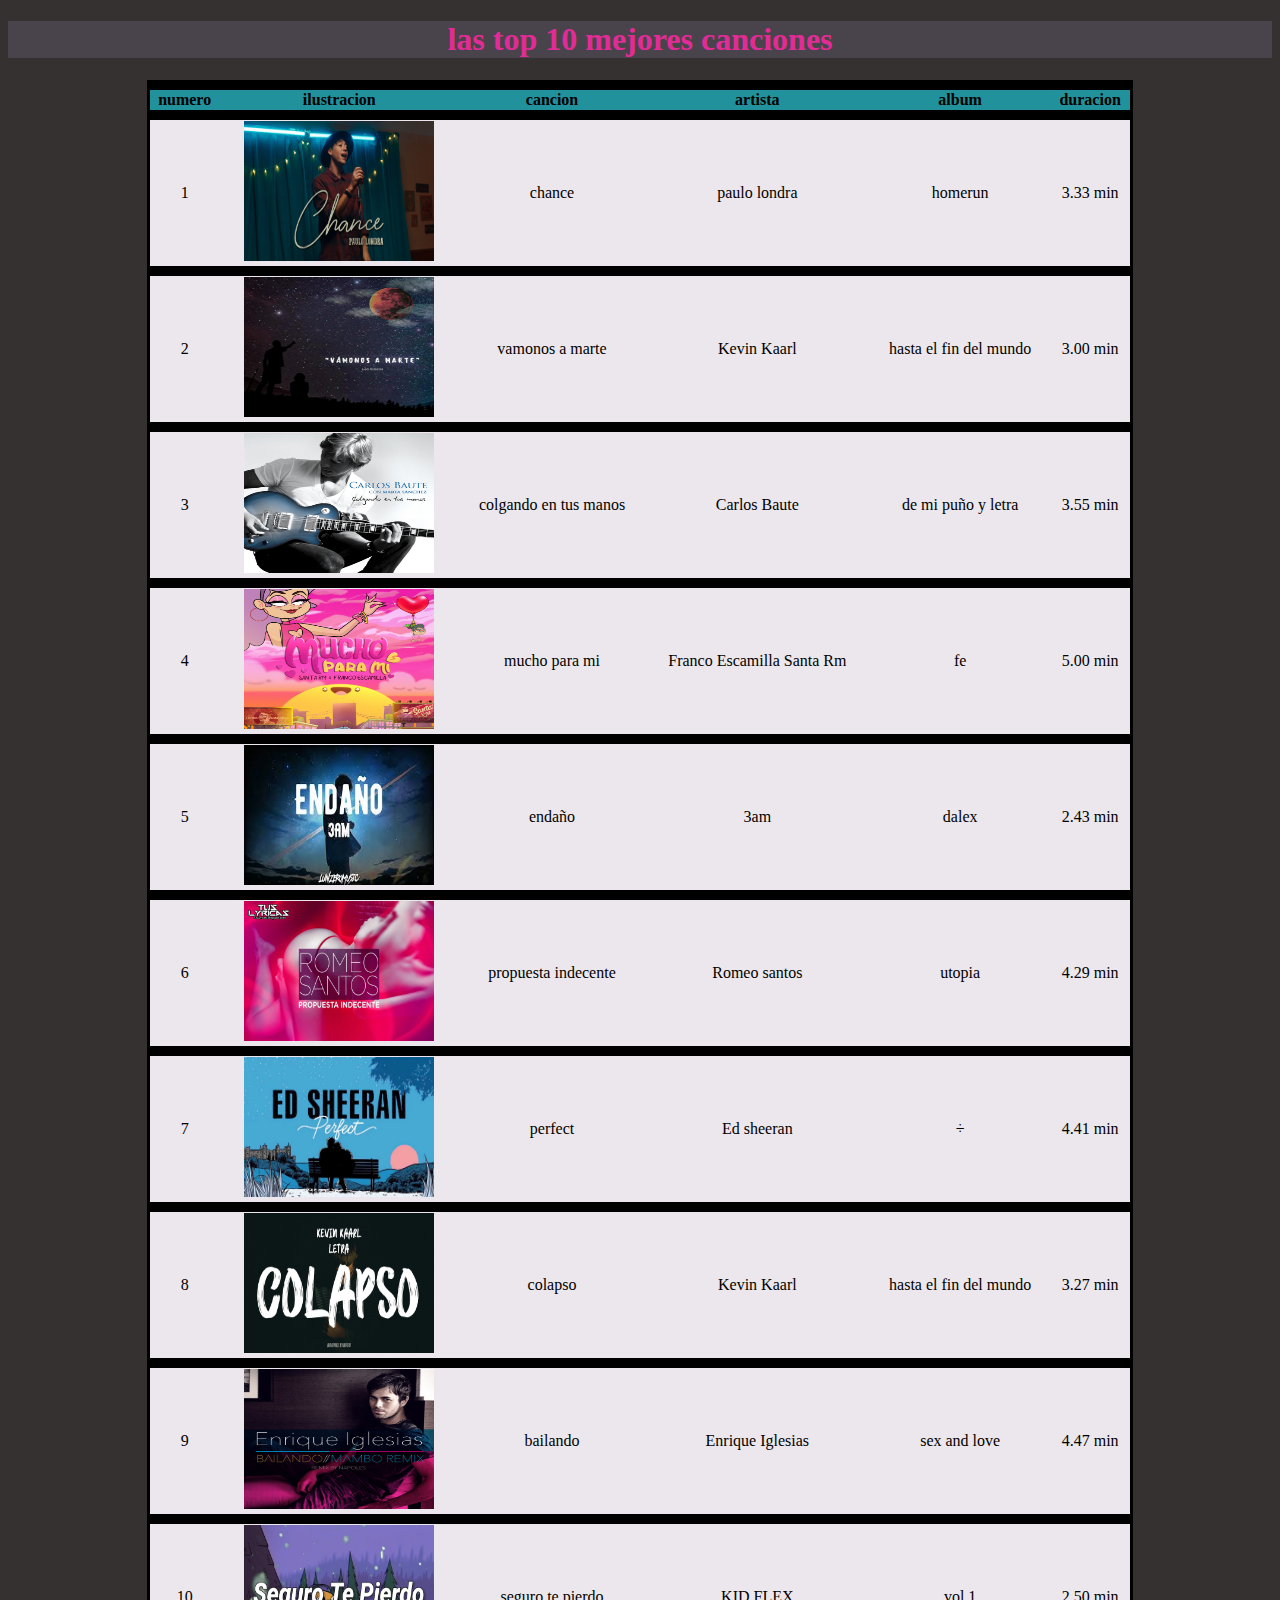
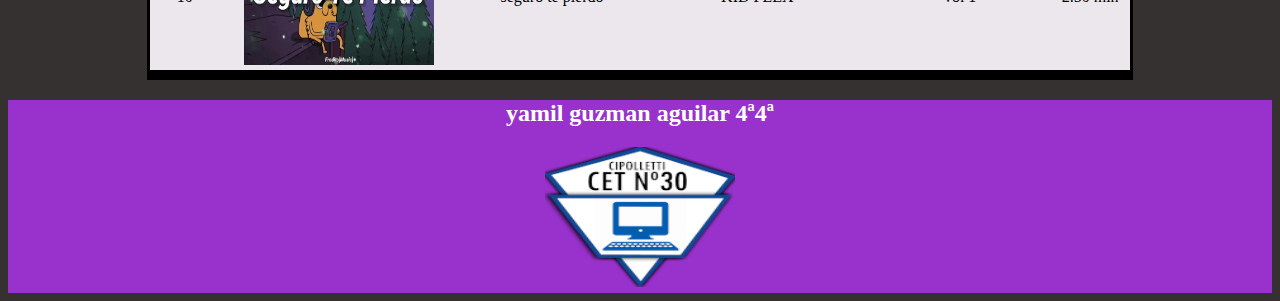
<file: index.html>
<!DOCTYPE html>
<html lang="en">

<head>
    <meta charset="UTF-8">
    <meta http-equiv="X-UA-Compatible" content="IE=edge">
    <meta name="viewport" content="width=device-width, initial-scale=1.0">
    <title>playlist</title>
    <link rel="stylesheet" href="css/estilo.css">
</head>

<body>

    <header>
        <h1>las top 10 mejores canciones</h1>


    </header>

    <main>
        <table>
            <tr>
                <th>numero</th>
                <th>ilustracion</th>
                <th>cancion</th>
                <th>artista</th>
                <th>album</th>
                <th>duracion</th>

            </tr>
            <tr>
                <td>1</td>
                <td>
                    <a href="canciones/chance.html">
                    <img src="asset/img/chance.jpg">
                </a>
                </td>
                <td>chance</td>
                <td>paulo londra</td>
                <td>homerun</td>
                <td>3.33 min</td>


            </tr>
            <tr>
                <td>2</td>
                <td>
                    <a href="canciones/vamonos a marte.html">
                    <img src="asset/img/vamonos a marte.jpg">
                </a>
                </td>
                <td>vamonos a marte</td>
                <td>Kevin Kaarl</td>
                <td>hasta el fin del mundo</td>
                <td>3.00 min</td>

            </tr>
            <tr>
                <td>3</td>
                <td>
                    <a href="canciones/colgando en tus manos.html">
                    <img src="asset/img/colgando en tus manos.jpeg">
                </a>
                </td>
                <td>colgando en tus manos</td>
                <td>Carlos Baute</td>
                <td>de mi puño y letra</td>
                <td>3.55 min</td>

            </tr>
            <tr>
                <td>4</td>
                <td>
                    <a href="canciones/mucho para mi.html">
                    <img src="asset/img/mucho para mi.jpeg">
                </a>
                </td>
                <td>mucho para mi</td>
                <td>Franco Escamilla Santa Rm</td>
                <td>fe</td>
                <td>5.00 min</td>

            </tr>
            <tr>
                <td>5</td>
                <td>
                    <a href="canciones/endaño.html">
                    <img src="asset/img/endaño.jpg">
                </a>
                </td>
                <td>endaño</td>
                <td>3am</td>
                <td>dalex</td>
                <td>2.43 min</td>

            </tr>
            <tr>
                <td>6</td>
                <td>
                    <a href="canciones/propuesta indecente.html">
                    <img src="asset/img/Romeo Santos - Propuesta Indecente .jpg">
                </a>
                </td>
                <td>propuesta indecente</td>
                <td>Romeo santos</td>
                <td>utopia</td>
                <td>4.29 min</td>

            </tr>
            <tr>
                <td>7</td>
                <td>
                    <a href="canciones/perfect.html">
                    <img src="asset/img/perfect.jpg">
                </a>
                </td>
                <td>perfect</td>
                <td>Ed sheeran</td>
                <td>÷</td>
                <td>4.41 min</td>

            </tr>
            <tr>
                <td>8</td>
                <td>
                    <a href="canciones/colapso.html">
                    <img src="asset/img/colapso.jpg">
                </a>
                </td>
                <td>colapso</td>
                <td>Kevin Kaarl</td>
                <td>hasta el fin del mundo</td>
                <td>3.27 min</td>

            </tr>
            <tr>
                <td>9</td>
                <td>
                    <a href="canciones/bailando.html">
                    <img src="asset/img/bailando.jpg">
                </a>
                </td>
                <td>bailando</td>
                <td>Enrique Iglesias</td>
                <td>sex and love</td>
                <td>4.47 min</td>

            </tr>
            <tr>
                <td>10</td>
                <td>
                    <a href="canciones/seguro te pierdo.html">
                    <img src="asset/img/seguro te pierdo.jpg">
                </a>
                </td>
                <td>seguro te pierdo</td>
                <td>KID FLEX</td>
                <td>vol 1</td>
                <td>2.50 min</td>

            </tr>

        </table>


    </main>

    <footer>
        
        <h2>yamil guzman aguilar  4ª4ª</h2>
        <h3><img src="asset/img/logo-trans-150.png"></h3>

    </footer>

</body>

</html>
</file>
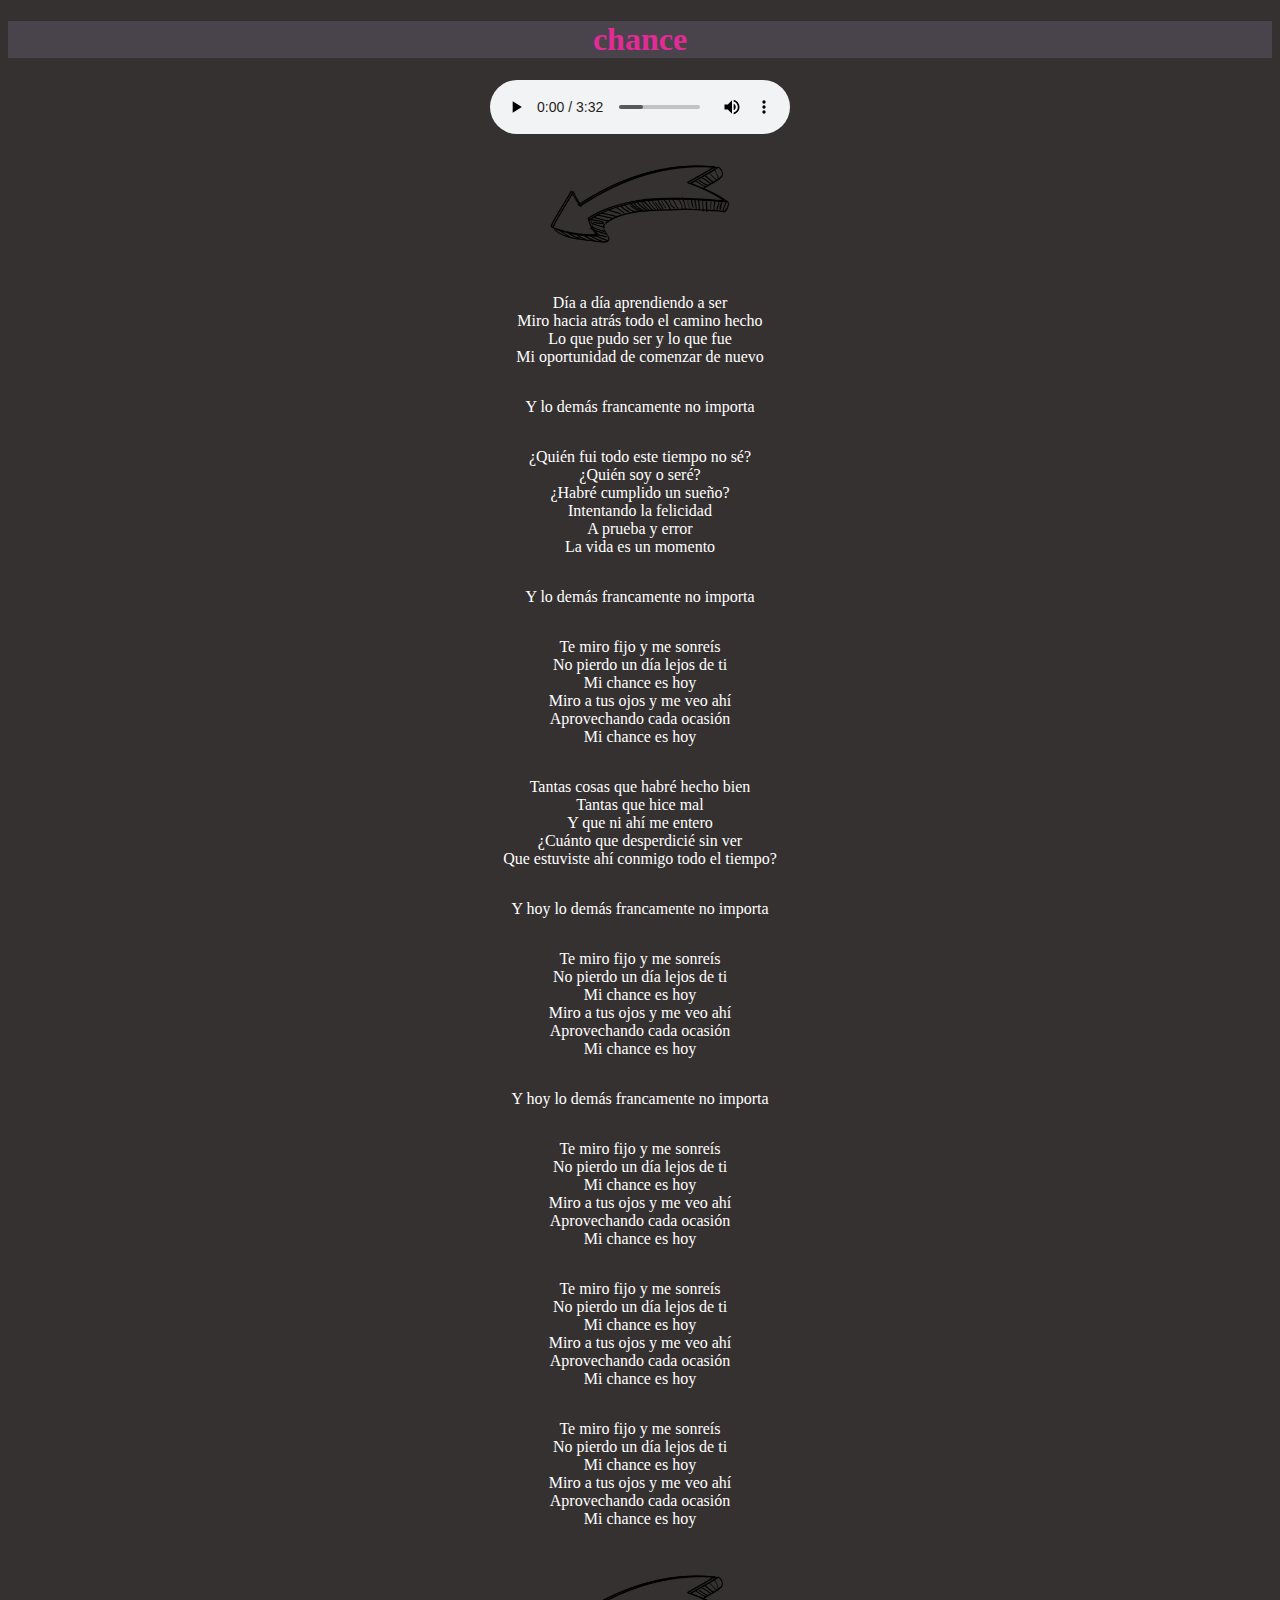
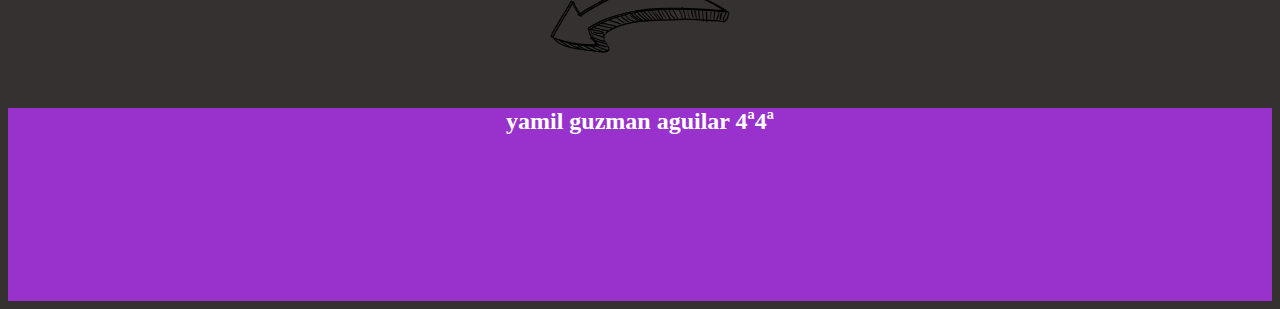
<file: canciones/chance_.html>
<!DOCTYPE html>
<html lang="en">

<head>
    <meta charset="UTF-8">
    <meta http-equiv="X-UA-Compatible" content="IE=edge">
    <meta name="viewport" content="width=device-width, initial-scale=1.0">
    <title>Document</title>
    <link rel="stylesheet" href="../css/estilo.css">
</head>

<body>
    <header>
        <h1>chance</h1>

    </header>
    <main id="chance">
        <audio src="/asset/audio/chance.mp3"controls></audio>
        <a href="../index.html">
            <img src="../asset/img/flechadevalyyamil.png">
          </a>
        <p>
            Día a día aprendiendo a ser<br>
            Miro hacia atrás todo el camino hecho<br>
            Lo que pudo ser y lo que fue<br>
            Mi oportunidad de comenzar de nuevo<br>
        </p>
        <p>
            Y lo demás francamente no importa<br>
        </p>
        <p>
            ¿Quién fui todo este tiempo no sé?<br>
            ¿Quién soy o seré?<br>
            ¿Habré cumplido un sueño?<br>
            Intentando la felicidad<br>
            A prueba y error<br>
            La vida es un momento<br>
        </p>
        <p>
            Y lo demás francamente no importa<br>
        </p>
        <p>
            Te miro fijo y me sonreís<br>
            No pierdo un día lejos de ti<br>
            Mi chance es hoy<br>
            Miro a tus ojos y me veo ahí<br>
            Aprovechando cada ocasión<br>
            Mi chance es hoy<br>
        </p>
        <p>
            Tantas cosas que habré hecho bien<br>
            Tantas que hice mal<br>
            Y que ni ahí me entero<br>
            ¿Cuánto que desperdicié sin ver<br>
            Que estuviste ahí conmigo todo el tiempo?<br>
        </p>
        <p>
            Y hoy lo demás francamente no importa<br>
        </p>
        <p>
            Te miro fijo y me sonreís<br>
            No pierdo un día lejos de ti<br>
            Mi chance es hoy<br>
            Miro a tus ojos y me veo ahí<br>
            Aprovechando cada ocasión<br>
            Mi chance es hoy<br>
        </p>
        <p>
            Y hoy lo demás francamente no importa<br>
        </p>
        <p>
            Te miro fijo y me sonreís<br>
            No pierdo un día lejos de ti<br>
            Mi chance es hoy<br>
            Miro a tus ojos y me veo ahí<br>
            Aprovechando cada ocasión<br>
            Mi chance es hoy<br>

        </p>
        <p>
            Te miro fijo y me sonreís<br>
            No pierdo un día lejos de ti<br>
            Mi chance es hoy<br>
            Miro a tus ojos y me veo ahí<br>
            Aprovechando cada ocasión<br>
            Mi chance es hoy<br>

        </p>
        <p>
            Te miro fijo y me sonreís<br>
            No pierdo un día lejos de ti<br>
            Mi chance es hoy<br>
            Miro a tus ojos y me veo ahí<br>
            Aprovechando cada ocasión<br>
            Mi chance es hoy<br>

        </p>
        <a href="../index.html">
            <img src="../asset/img/flechadevalyyamil.png">
          </a>
    </main>
    <footer>
        <h2>yamil guzman aguilar  4ª4ª</h2>
        

    </footer>

</body>

</html>
</file>
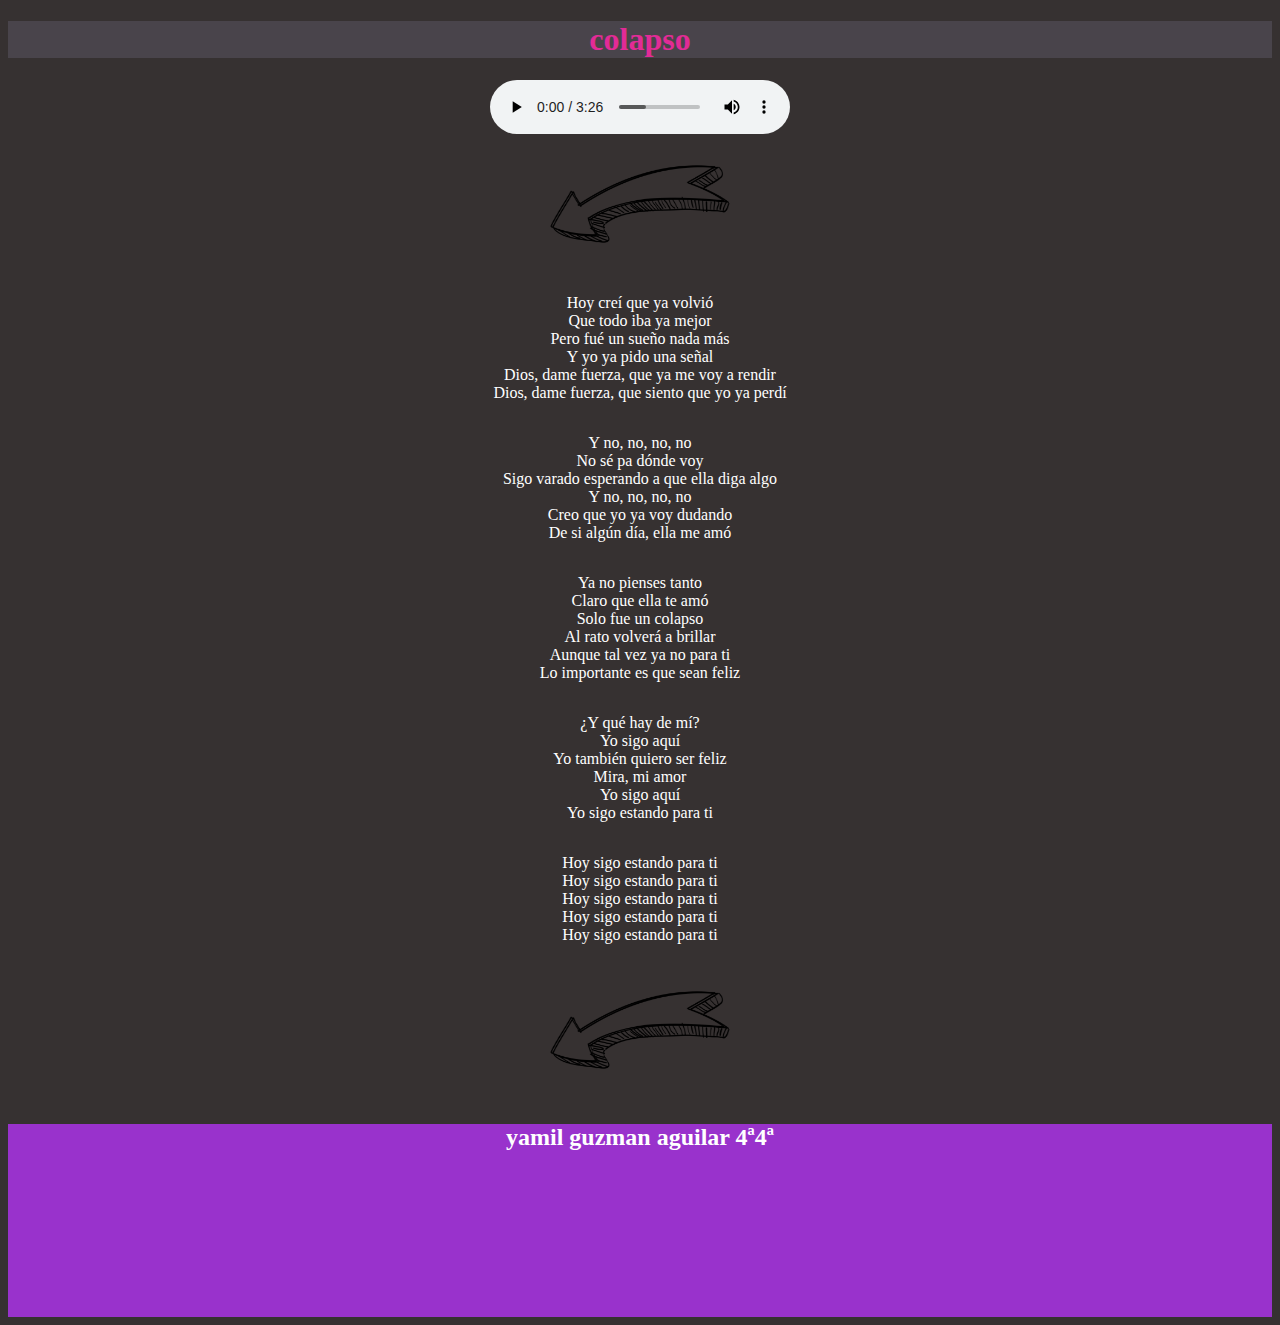
<file: canciones/colapso_.html>
<!DOCTYPE html>
<html lang="en">

<head>
    <meta charset="UTF-8">
    <meta http-equiv="X-UA-Compatible" content="IE=edge">
    <meta name="viewport" content="width=device-width, initial-scale=1.0">
    <title>Document</title>
    <link rel="stylesheet" href="../css/estilo.css">
</head>

<body>
    <header>
        <h1>colapso</h1>

    </header>
    <main id="colapso">
        <audio src="/asset/audio/colapso.mp3"controls></audio>
        <a href="../index.html">
            <img src="../asset/img/flechadevalyyamil.png">
          </a>
        <p>
            Hoy creí que ya volvió<br>
            Que todo iba ya mejor<br>
            Pero fué un sueño nada más<br>
            Y yo ya pido una señal<br>
            Dios, dame fuerza, que ya me voy a rendir<br>
            Dios, dame fuerza, que siento que yo ya perdí<br>

        </p>
        <p>
            Y no, no, no, no<br>
            No sé pa dónde voy<br>
            Sigo varado esperando a que ella diga algo<br>
            Y no, no, no, no<br>
            Creo que yo ya voy dudando<br>
            De si algún día, ella me amó<br>
        </p>
        <p>
            Ya no pienses tanto<br>
            Claro que ella te amó<br>
            Solo fue un colapso<br>
            Al rato volverá a brillar<br>
            Aunque tal vez ya no para ti<br>
            Lo importante es que sean feliz<br>
        </p>
        <p>
            ¿Y qué hay de mí?<br>
            Yo sigo aquí<br>
            Yo también quiero ser feliz<br>
            Mira, mi amor<br>
            Yo sigo aquí<br>
            Yo sigo estando para ti<br>
        </p>
        <p>
            Hoy sigo estando para ti<br>
            Hoy sigo estando para ti<br>
            Hoy sigo estando para ti<br>
            Hoy sigo estando para ti<br>
            Hoy sigo estando para ti<br>
        </p>
        <a href="../index.html">
            <img src="../asset/img/flechadevalyyamil.png">
          </a>
    </main>
    <footer>
        <h2>yamil guzman aguilar  4ª4ª</h2>
        

    </footer>
</body>

</html>
</file>
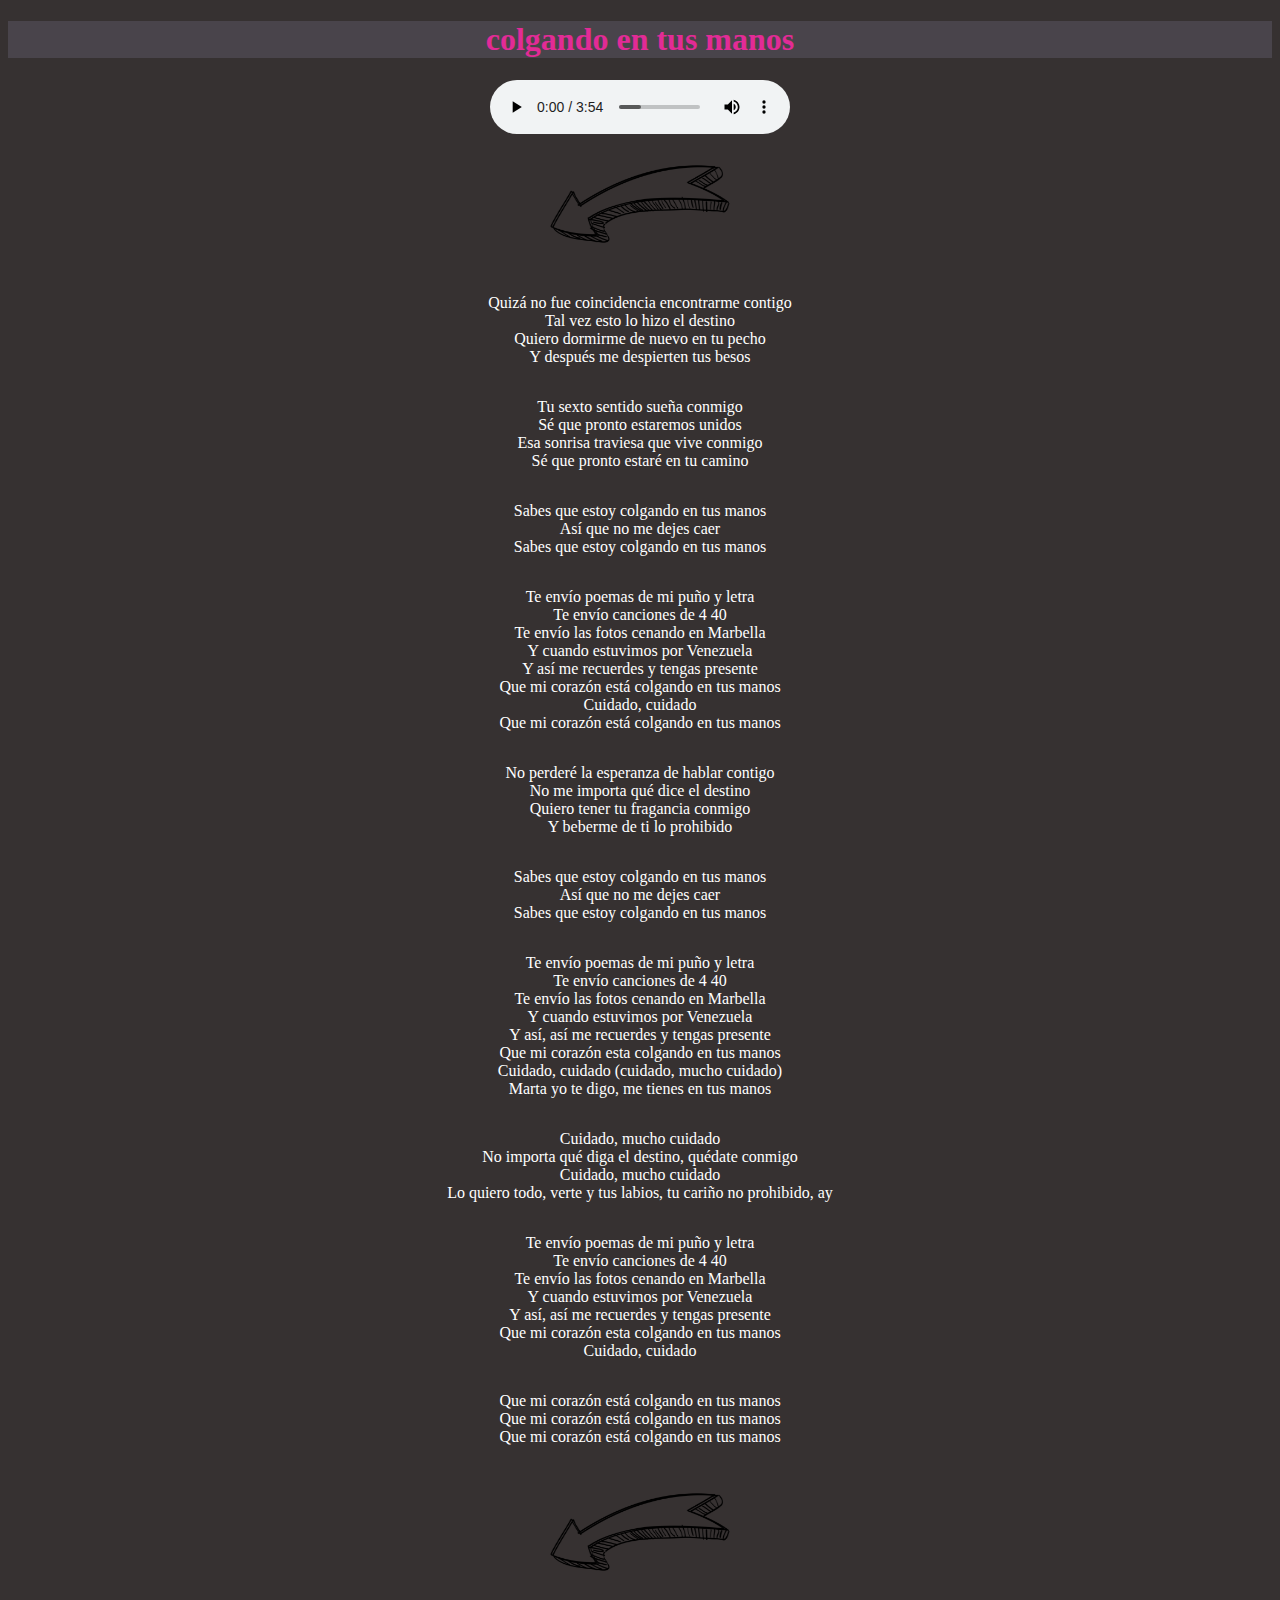
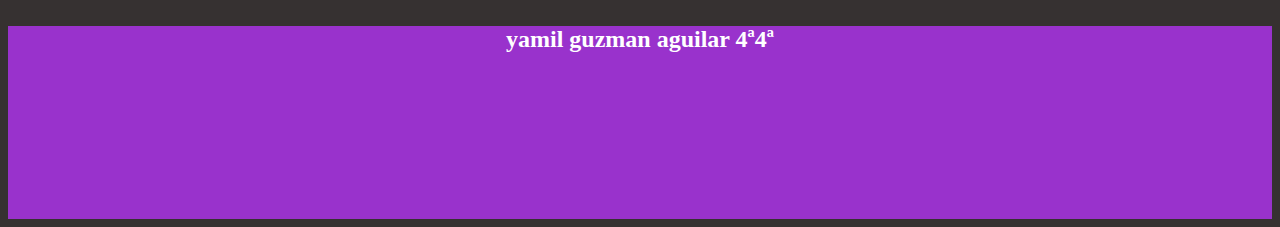
<file: canciones/colgando_en_tus_manos.html>
<!DOCTYPE html>
<html lang="en">

<head>
    <meta charset="UTF-8">
    <meta http-equiv="X-UA-Compatible" content="IE=edge">
    <meta name="viewport" content="width=device-width, initial-scale=1.0">
    <title>Document</title>
    <link rel="stylesheet" href="../css/estilo.css">
</head>

<body>
    <header>
        <h1>colgando en tus manos</h1>


    </header>
    <main id="colgando">
        <audio src="/asset/audio/colgando en tus manos.mp3"controls></audio>
        <a href="../index.html">
            <img src="../asset/img/flechadevalyyamil.png">
          </a>
        <p>
            Quizá no fue coincidencia encontrarme contigo<br>
            Tal vez esto lo hizo el destino<br>
            Quiero dormirme de nuevo en tu pecho<br>
            Y después me despierten tus besos<br>
        </p>
        <p>
            Tu sexto sentido sueña conmigo<br>
            Sé que pronto estaremos unidos<br>
            Esa sonrisa traviesa que vive conmigo<br>
            Sé que pronto estaré en tu camino<br>
        </p>
        <p>
            Sabes que estoy colgando en tus manos<br>
            Así que no me dejes caer<br>
            Sabes que estoy colgando en tus manos<br>
        </p>
        <p>
            Te envío poemas de mi puño y letra<br>
            Te envío canciones de 4 40<br>
            Te envío las fotos cenando en Marbella<br>
            Y cuando estuvimos por Venezuela<br>
            Y así me recuerdes y tengas presente<br>
            Que mi corazón está colgando en tus manos<br>
            Cuidado, cuidado<br>
            Que mi corazón está colgando en tus manos<br>
        </p>
        <p>
            No perderé la esperanza de hablar contigo<br>
            No me importa qué dice el destino<br>
            Quiero tener tu fragancia conmigo<br>
            Y beberme de ti lo prohibido<br>
        </p>
        <p>
            Sabes que estoy colgando en tus manos<br>
            Así que no me dejes caer<br>
            Sabes que estoy colgando en tus manos<br>
        </p>
        <p>
            Te envío poemas de mi puño y letra<br>
            Te envío canciones de 4 40<br>
            Te envío las fotos cenando en Marbella<br>
            Y cuando estuvimos por Venezuela<br>
            Y así, así me recuerdes y tengas presente<br>
            Que mi corazón esta colgando en tus manos<br>
            Cuidado, cuidado (cuidado, mucho cuidado)<br>
            Marta yo te digo, me tienes en tus manos<br>
        </p>
        <p>
            Cuidado, mucho cuidado<br>
            No importa qué diga el destino, quédate conmigo<br>
            Cuidado, mucho cuidado<br>
            Lo quiero todo, verte y tus labios, tu cariño no prohibido, ay<br>
        </p>
        <p>
            Te envío poemas de mi puño y letra<br>
            Te envío canciones de 4 40<br>
            Te envío las fotos cenando en Marbella<br>
            Y cuando estuvimos por Venezuela<br>
            Y así, así me recuerdes y tengas presente<br>
            Que mi corazón esta colgando en tus manos<br>
            Cuidado, cuidado<br>
        </p>
        <p>
            Que mi corazón está colgando en tus manos<br>
            Que mi corazón está colgando en tus manos<br>
            Que mi corazón está colgando en tus manos<br>
        </p>
        <a href="../index.html">
            <img src="../asset/img/flechadevalyyamil.png">
          </a>


    </main>
    <footer>
        <h2>yamil guzman aguilar  4ª4ª</h2>
        

    </footer>

</body>

</html>
</file>
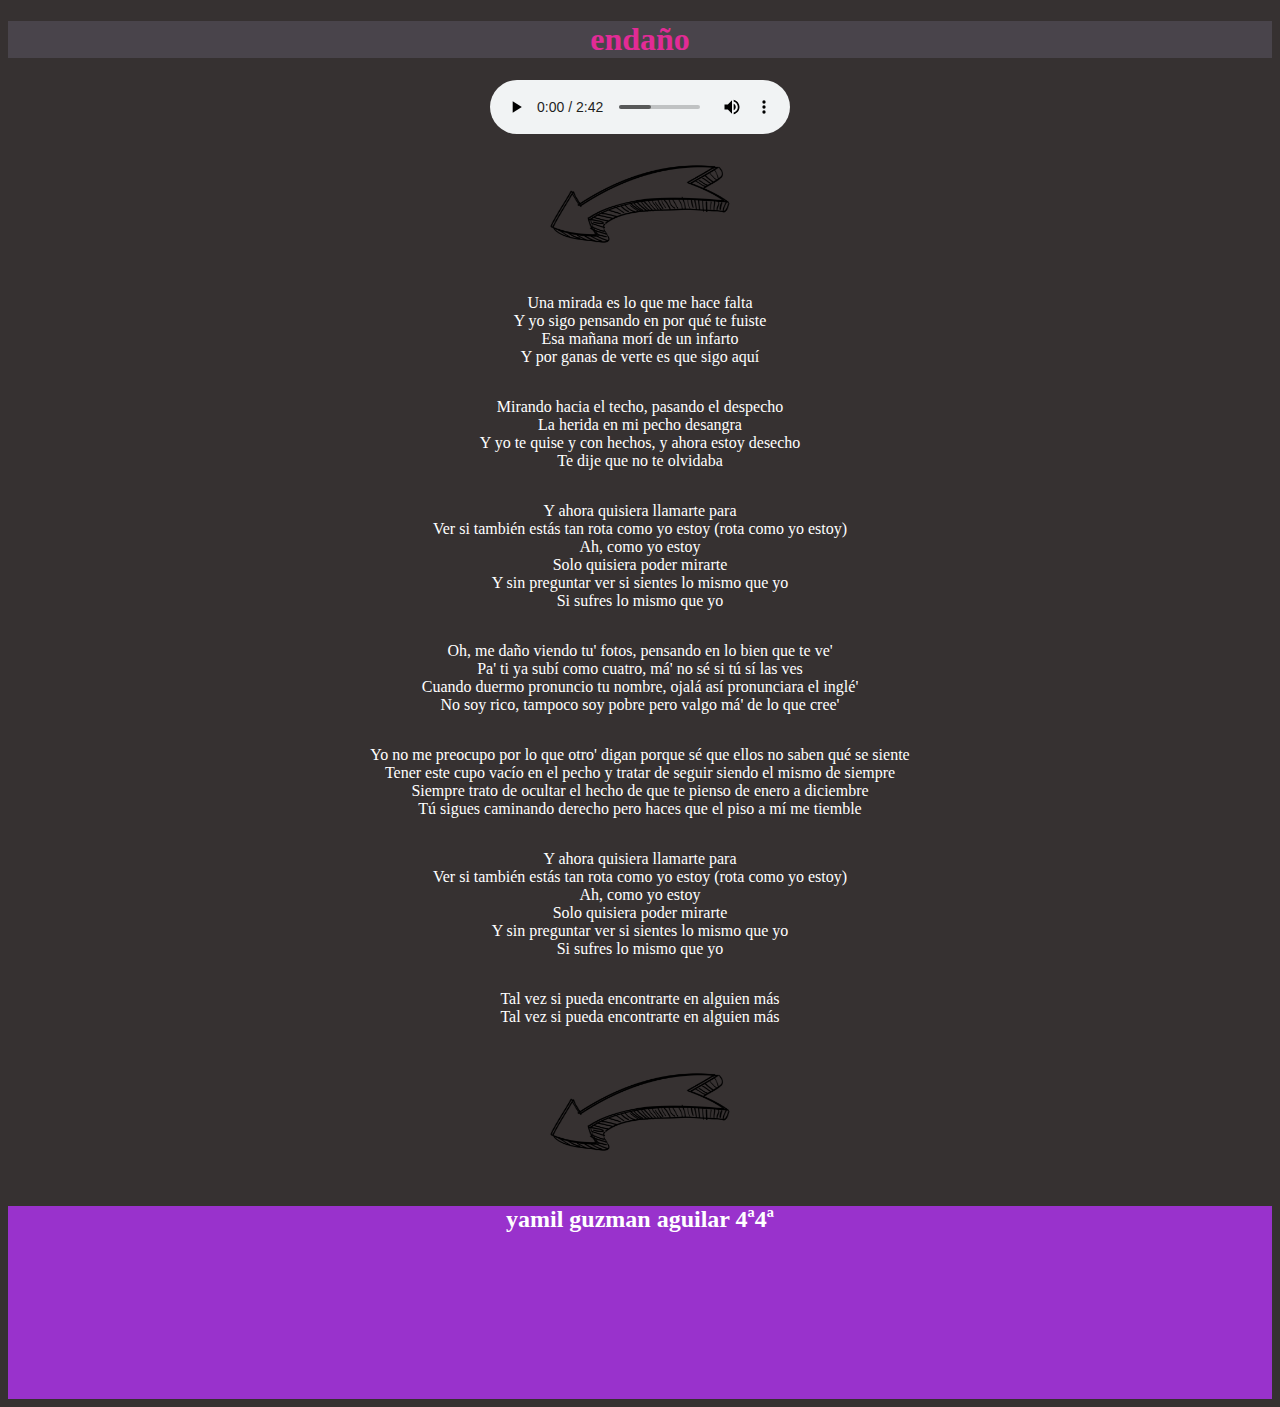
<file: canciones/endaño_.html>
<!DOCTYPE html>
<html lang="en">

<head>
    <meta charset="UTF-8">
    <meta http-equiv="X-UA-Compatible" content="IE=edge">
    <meta name="viewport" content="width=device-width, initial-scale=1.0">
    <title>Document</title>
    <link rel="stylesheet" href="../css/estilo.css">
</head>

<body>
    <header>
        <h1>endaño</h1>

    </header>
    <main id="endaño">
        <audio src="/asset/audio/endaño.mp3"controls></audio>
        <a href="../index.html">
            <img src="../asset/img/flechadevalyyamil.png">
          </a>
        <p>
            Una mirada es lo que me hace falta<br>
            Y yo sigo pensando en por qué te fuiste<br>
            Esa mañana morí de un infarto<br>
            Y por ganas de verte es que sigo aquí<br>

        </p>
        <p>
            Mirando hacia el techo, pasando el despecho<br>
            La herida en mi pecho desangra<br>
            Y yo te quise y con hechos, y ahora estoy desecho<br>
            Te dije que no te olvidaba<br>
        </p>
        <p>
            Y ahora quisiera llamarte para<br>
            Ver si también estás tan rota como yo estoy (rota como yo estoy)<br>
            Ah, como yo estoy<br>
            Solo quisiera poder mirarte<br>
            Y sin preguntar ver si sientes lo mismo que yo<br>
            Si sufres lo mismo que yo<br>
        </p>
        <p>
            Oh, me daño viendo tu' fotos, pensando en lo bien que te ve'<br>
            Pa' ti ya subí como cuatro, má' no sé si tú sí las ves<br>
            Cuando duermo pronuncio tu nombre, ojalá así pronunciara el inglé'<br>
            No soy rico, tampoco soy pobre pero valgo má' de lo que cree'<br>
        </p>
        <p>
            Yo no me preocupo por lo que otro' digan porque sé que ellos no saben qué se siente<br>
            Tener este cupo vacío en el pecho y tratar de seguir siendo el mismo de siempre<br>
            Siempre trato de ocultar el hecho de que te pienso de enero a diciembre<br>
            Tú sigues caminando derecho pero haces que el piso a mí me tiemble<br>
        </p>
        <p>
            Y ahora quisiera llamarte para<br>
            Ver si también estás tan rota como yo estoy (rota como yo estoy)<br>
            Ah, como yo estoy<br>
            Solo quisiera poder mirarte<br>
            Y sin preguntar ver si sientes lo mismo que yo<br>
            Si sufres lo mismo que yo<br>
        <p>
            Tal vez si pueda encontrarte en alguien más<br>
            Tal vez si pueda encontrarte en alguien más<br>
        </p>
        <a href="../index.html">
            <img src="../asset/img/flechadevalyyamil.png">
          </a>


    </main>
    <footer>
        <h2>yamil guzman aguilar  4ª4ª</h2>
        

    </footer>
</body>

</html>
</file>
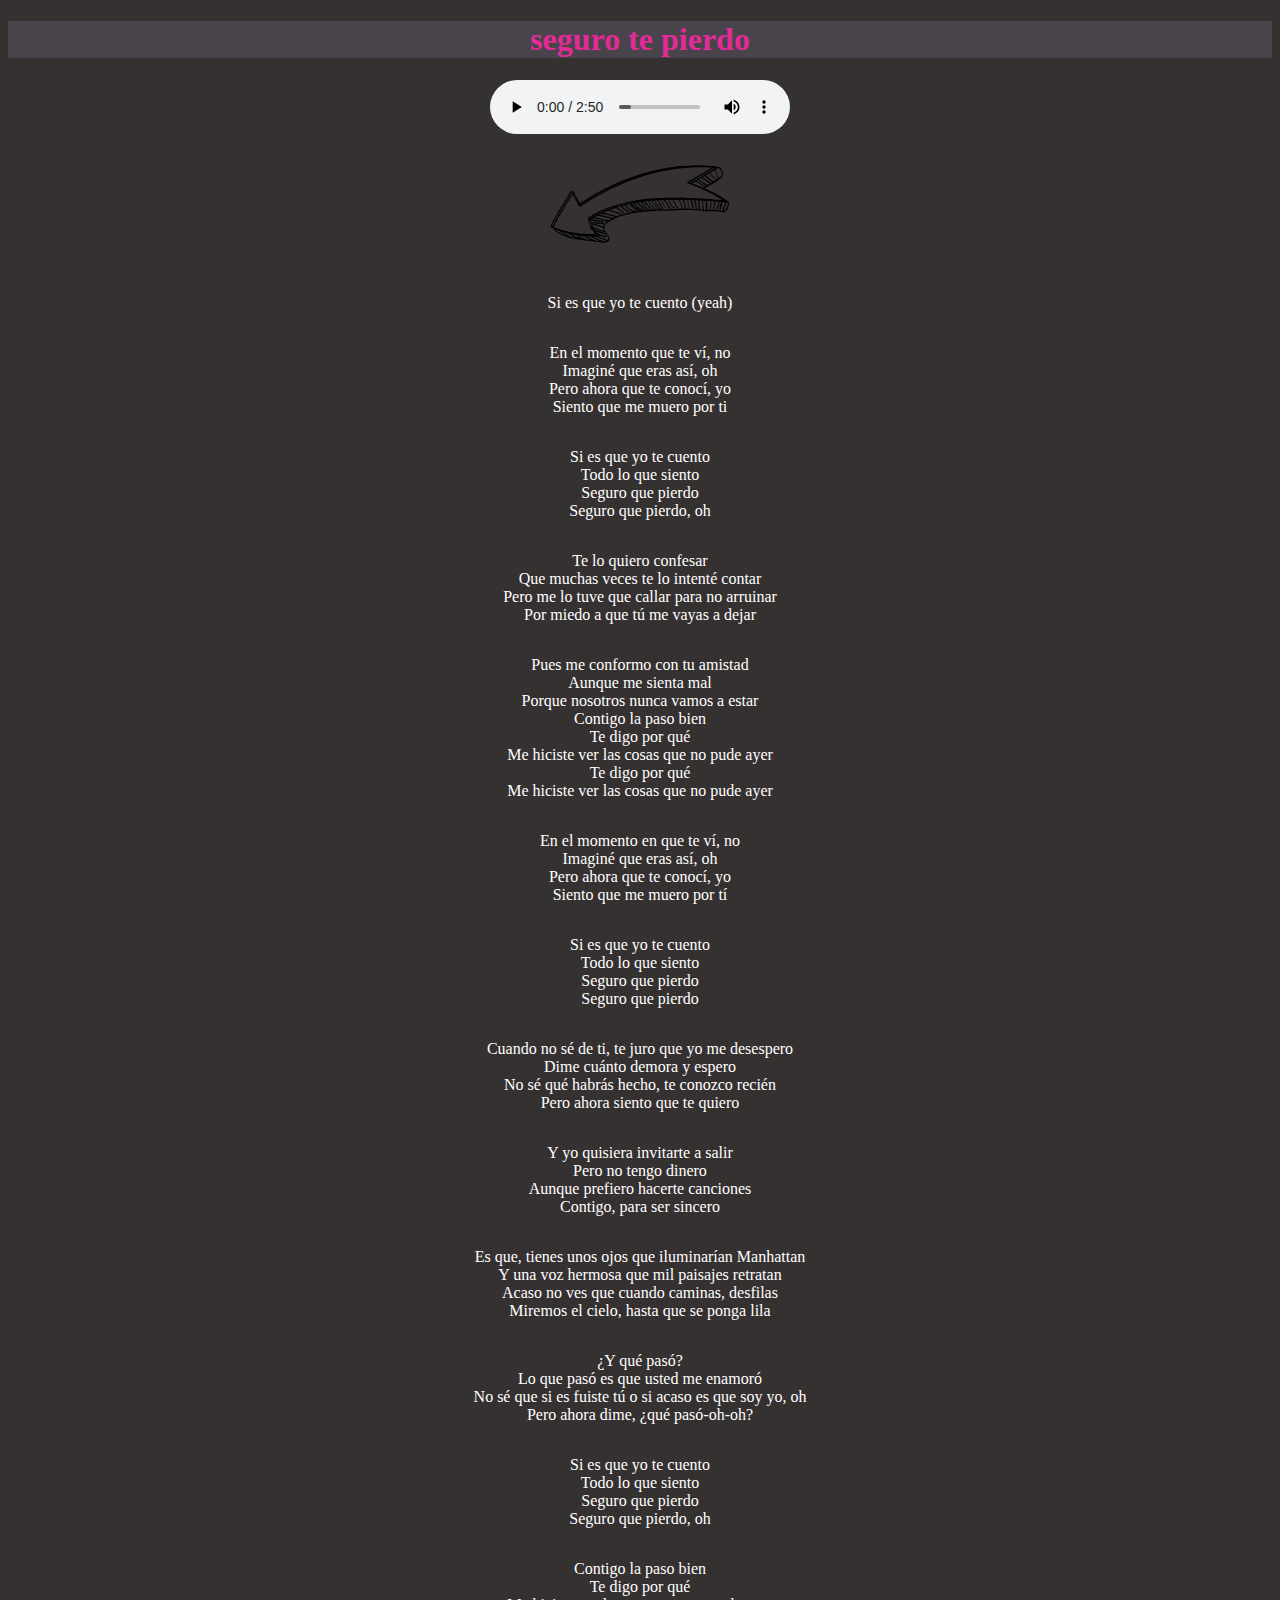
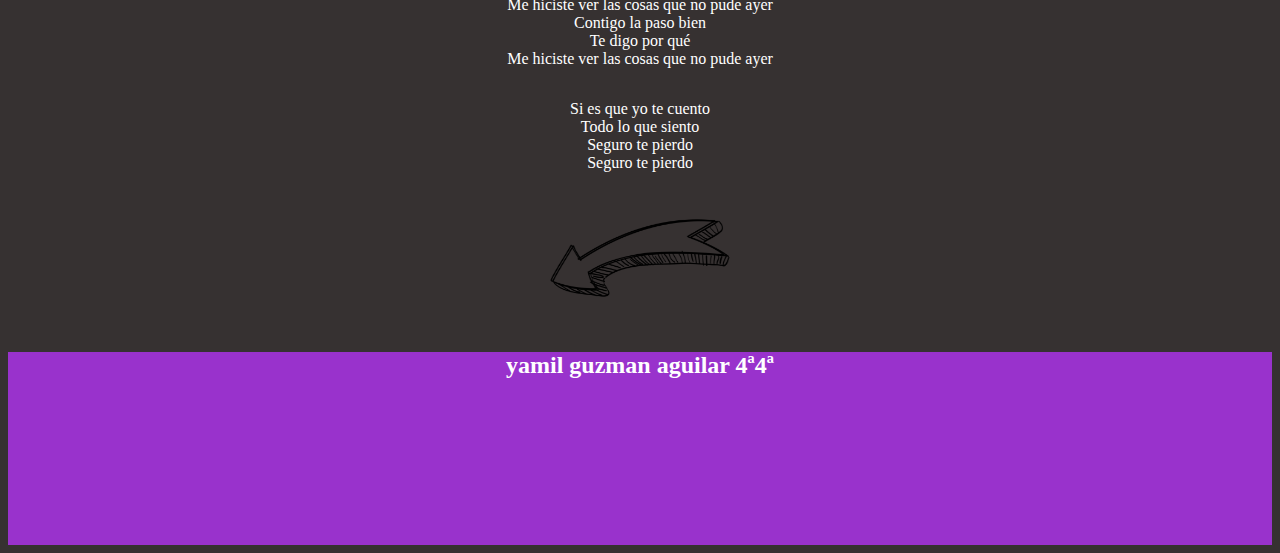
<file: canciones/seguro_te_pierdo.html>
<!DOCTYPE html>
<html lang="en">

<head>
    <meta charset="UTF-8">
    <meta http-equiv="X-UA-Compatible" content="IE=edge">
    <meta name="viewport" content="width=device-width, initial-scale=1.0">
    <title>Document</title>
    <link rel="stylesheet" href="../css/estilo.css">
</head>

<body>
    <header>
        <h1>seguro te pierdo</h1>

    </header>
    <main id="seguro">
        <audio src="../asset/audio/seguro te pierdo .mp3"controls></audio>
        <a href="../index.html">
            <img src="../asset/img/flechadevalyyamil.png">
          </a>

     
        <p>
            Si es que yo te cuento (yeah)<br>

        </p>
        <p>
            En el momento que te ví, no<br>
            Imaginé que eras así, oh<br>
            Pero ahora que te conocí, yo<br>
            Siento que me muero por ti<br>
        </p>
        <p>
            Si es que yo te cuento<br>
            Todo lo que siento<br>
            Seguro que pierdo<br>
            Seguro que pierdo, oh<br>
        </p>
        <p>
            Te lo quiero confesar<br>
            Que muchas veces te lo intenté contar<br>
            Pero me lo tuve que callar para no arruinar<br>
            Por miedo a que tú me vayas a dejar<br>
        </p>
        <p>
            Pues me conformo con tu amistad<br>
            Aunque me sienta mal<br>
            Porque nosotros nunca vamos a estar<br>
            Contigo la paso bien<br>
            Te digo por qué<br>
            Me hiciste ver las cosas que no pude ayer<br>
            Te digo por qué<br>
            Me hiciste ver las cosas que no pude ayer<br>
        </p>
        <p>
            En el momento en que te ví, no<br>
            Imaginé que eras así, oh<br>
            Pero ahora que te conocí, yo<br>
            Siento que me muero por tí<br>
        </p>
        <p>
            Si es que yo te cuento<br>
            Todo lo que siento<br>
            Seguro que pierdo<br>
            Seguro que pierdo<br>
        </p>
        <p>
            Cuando no sé de ti, te juro que yo me desespero<br>
            Dime cuánto demora y espero<br>
            No sé qué habrás hecho, te conozco recién<br>
            Pero ahora siento que te quiero<br>
        </p>
        <p>
            Y yo quisiera invitarte a salir<br>
            Pero no tengo dinero<br>
            Aunque prefiero hacerte canciones<br>
            Contigo, para ser sincero<br>
        </p>
        <p>
            Es que, tienes unos ojos que iluminarían Manhattan<br>
            Y una voz hermosa que mil paisajes retratan<br>
            Acaso no ves que cuando caminas, desfilas<br>
            Miremos el cielo, hasta que se ponga lila<br>
        </p>
        <p>
            ¿Y qué pasó?<br>
            Lo que pasó es que usted me enamoró<br>
            No sé que si es fuiste tú o si acaso es que soy yo, oh<br>
            Pero ahora dime, ¿qué pasó-oh-oh?<br>
        </p>
        <p>
            Si es que yo te cuento<br>
            Todo lo que siento<br>
            Seguro que pierdo<br>
            Seguro que pierdo, oh<br>
        </p>
        <p>
            Contigo la paso bien<br>
            Te digo por qué<br>
            Me hiciste ver las cosas que no pude ayer<br>
            Contigo la paso bien<br>
            Te digo por qué<br>
            Me hiciste ver las cosas que no pude ayer<br>
        </p>
        <p>
            Si es que yo te cuento<br>
            Todo lo que siento<br>
            Seguro te pierdo<br>
            Seguro te pierdo<br>
        </p>
        <a href="../index.html">
            <img src="../asset/img/flechadevalyyamil.png">
          </a>

    </main>
   
    <footer>
        <h2>yamil guzman aguilar  4ª4ª</h2>
        

    </footer>

</body>

</html>
</file>
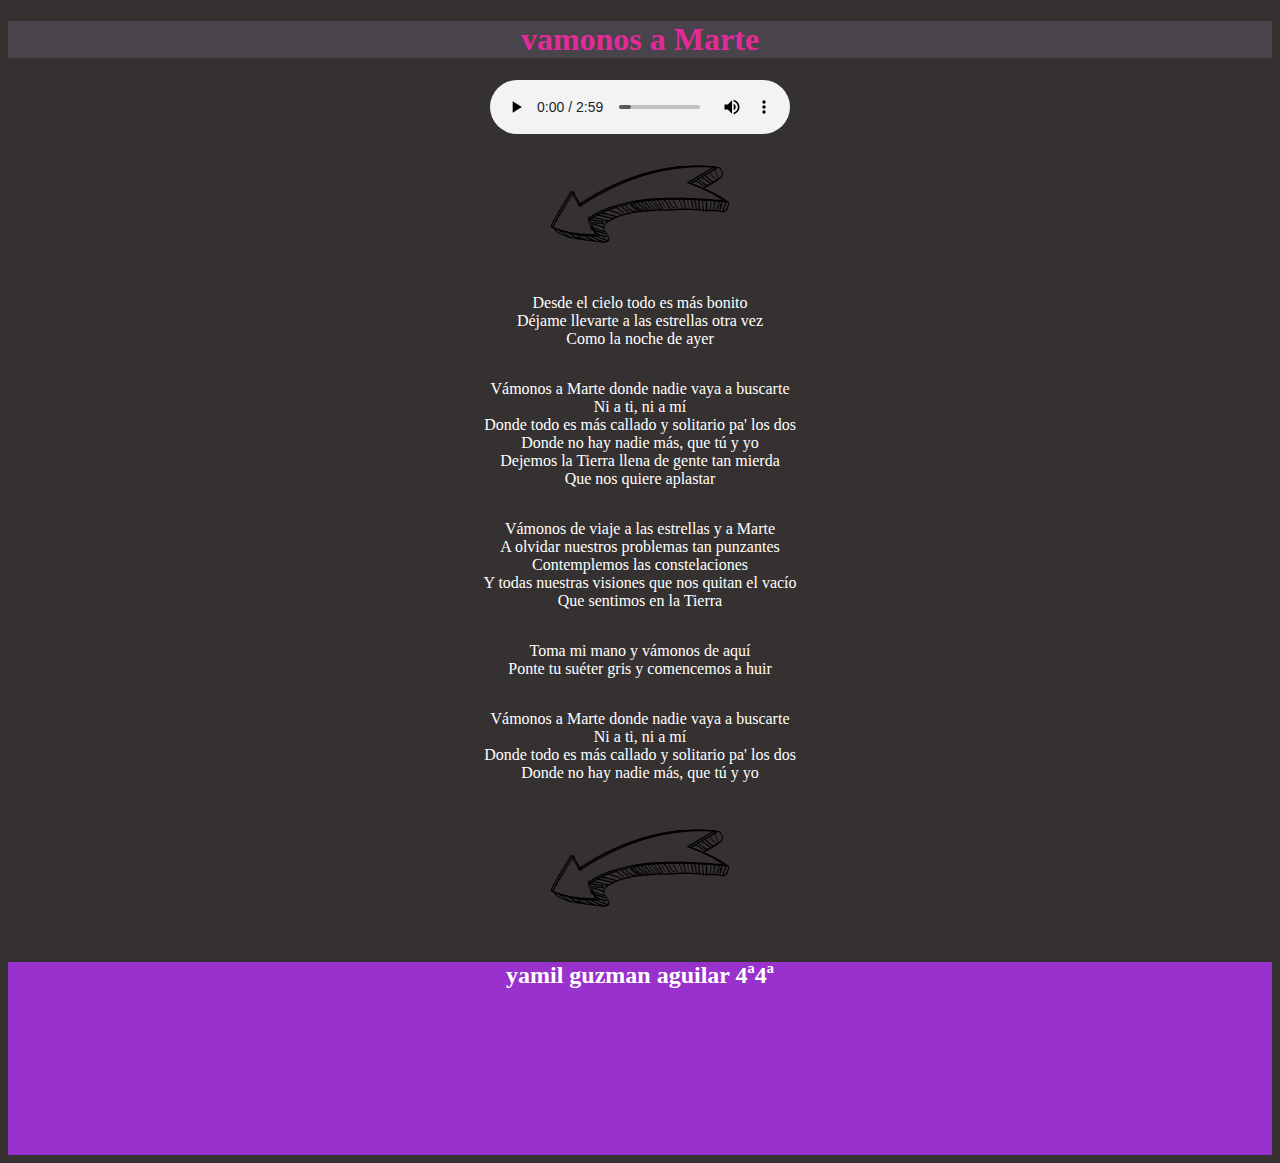
<file: canciones/vamonos  a marte.html>
<!DOCTYPE html>
<html lang="en">

<head>
  <meta charset="UTF-8">
  <meta http-equiv="X-UA-Compatible" content="IE=edge">
  <meta name="viewport" content="width=device-width, initial-scale=1.0">
  <title>Document</title>
  <link rel="stylesheet" href="../css/estilo.css">
</head>

<body>
  <header>
    <h1>vamonos a Marte</h1>

  </header>
  <main id="vamonos">
    <audio src="../asset/audio/vamonos a marte.mp3" controls></audio>
    <a href="../index.html">
      <img src="../asset/img/flechadevalyyamil.png">
    </a>


    <p>
      Desde el cielo todo es más bonito<br>
      Déjame llevarte a las estrellas otra vez<br>
      Como la noche de ayer<br>
    </p>
    <p>
      Vámonos a Marte donde nadie vaya a buscarte<br>
      Ni a ti, ni a mí<br>
      Donde todo es más callado y solitario pa' los dos<br>
      Donde no hay nadie más, que tú y yo<br>
      Dejemos la Tierra llena de gente tan mierda<br>
      Que nos quiere aplastar<br>
    </p>
    <p>
      Vámonos de viaje a las estrellas y a Marte<br>
      A olvidar nuestros problemas tan punzantes<br>
      Contemplemos las constelaciones<br>
      Y todas nuestras visiones que nos quitan el vacío<br>
      Que sentimos en la Tierra<br>
    </p>
    <p>
      Toma mi mano y vámonos de aquí<br>
      Ponte tu suéter gris y comencemos a huir<br>
    </p>
    <p>
      Vámonos a Marte donde nadie vaya a buscarte<br>
      Ni a ti, ni a mí<br>
      Donde todo es más callado y solitario pa' los dos<br>
      Donde no hay nadie más, que tú y yo<br>
    </p>
    <a href="../index.html">
    <img src="../asset/img/flechadevalyyamil.png">
    </a>
    



  </main>
  <footer>
    <h2>yamil guzman aguilar  4ª4ª</h2>
    


  </footer>
</body>

</html>
</file>
<file: css/estilo.css>
th{
    background-color:rgb(33, 146, 156);
}
td{
    background-color: rgb(236, 231, 236);
    text-align: center;


}
tr{
    border-color: rgb(0, 0, 0);
    border-bottom: 10px;
    border-style: solid;
}
img{
    width: 190px;
    height: 140px;
}
h1{
    background-color: rgb(73, 68, 75);
    color: rgb(226, 43, 150);
    display: flex;
    justify-content: center;
    
}
body{
    background-color: rgb(54, 49, 49);
    background-image: url(https://i.pinimg.com/564x/ea/ef/92/eaef926461ea13206e0f921344ddf625.jpg);
    background-repeat: no-repeat;
    background-size: cover;
}

#vamonos{
    background-image: url(https://is3-ssl.mzstatic.com/image/thumb/Music115/v4/78/c7/cc/78c7ccdb-fb96-def2-bcfe-71e2a000bea2/0.jpg/400x400cc.jpg);
    background-repeat: no-repeat;
    background-size: cover;
}

#seguro{
    background-image: url(https://i.scdn.co/image/ab67616d0000b273faeeaf8bc61b76de0117a171);
    background-repeat: no-repeat;
    background-size: cover;
}

#propuesta{
    background-image:url(http://1.bp.blogspot.com/-tffMYvF-etQ/VOjbhX9X-_I/AAAAAAAAACY/YD2dDI40jBc/s1600/Romeo%2BSantos%2B-%2BPropuesta%2BIndecente%2Bwww.tuslyricas.blogspot.com%2Bsnydell.jpg);
    background-repeat: no-repeat;
    background-size: cover;
}

#perfect{
    background-image: url(https://i0.wp.com/www.alexurbanpop.com/wp-content/uploads/2017/11/Ed-Sheeran-Perfect-Single-Cover-e1574040397628.jpg?fit=953%2C953&ssl=1);
    background-repeat: no-repeat;
    background-size: cover;
}

#mucho{
    background-image: url(https://i.scdn.co/image/ab67616d0000b273321ab33ea73dc263edb8bcea);
    background-repeat: no-repeat;
    background-size: cover;
}

#endaño{
    background-image: url(https://c.saavncdn.com/101/3AM-English-2016-500x500.jpg);
    background-repeat: no-repeat;
    background-size: cover;
}

#colgando{
    background-image: url(https://i1.sndcdn.com/artworks-000361437612-z5x19m-t500x500.jpg);
    background-repeat: no-repeat;
    background-size: cover;
}

#colapso{
    background-image: url(https://i.ytimg.com/vi/YUm-LpX1vvY/hqdefault.jpg);
    background-repeat: no-repeat;
    background-size: cover;
}

#chance{
    background-image: url(https://www.objetivoreggaeton.com/wp-content/uploads/2022/04/paulo-londra-il-nuovo-numero-1-della-musica-a-livello-mondiale-pubblica-chance-una-canzone-in-cui-racconta-un-amore-a-prima-vista.jpg);
    background-repeat: no-repeat;
    background-size: cover;
}

#bailando{
    background-image: url(https://phantom-telva.unidadeditorial.es/277a91451daf91d40a90c4a13db6479a/resize/828/f/jpg/assets/multimedia/imagenes/2019/04/29/15565516126793.jpg);
    background-repeat: no-repeat;
    background-size: cover;
}

/*header*/



/*main*/
main{
    display:flex;
    justify-content: center;
    flex-direction: column;
    align-items: center;
}

table{
    background-color: rgb(0, 0, 0);
    width: 78%;
    border-color: crimson;
    border-top: 10px;
    border-style: solid;
    border-collapse: collapse;
}
p{
    color: white;
    text-align: center;
}





/*footer*/
footer{
    text-align: right;
    background-color: darkorchid;
    height: 193px;
    
}
h3{
    display: flex;
    justify-content: center;
    
}
h2{
    display: flex;
    justify-content: center;
    color: white;
}
</file>
